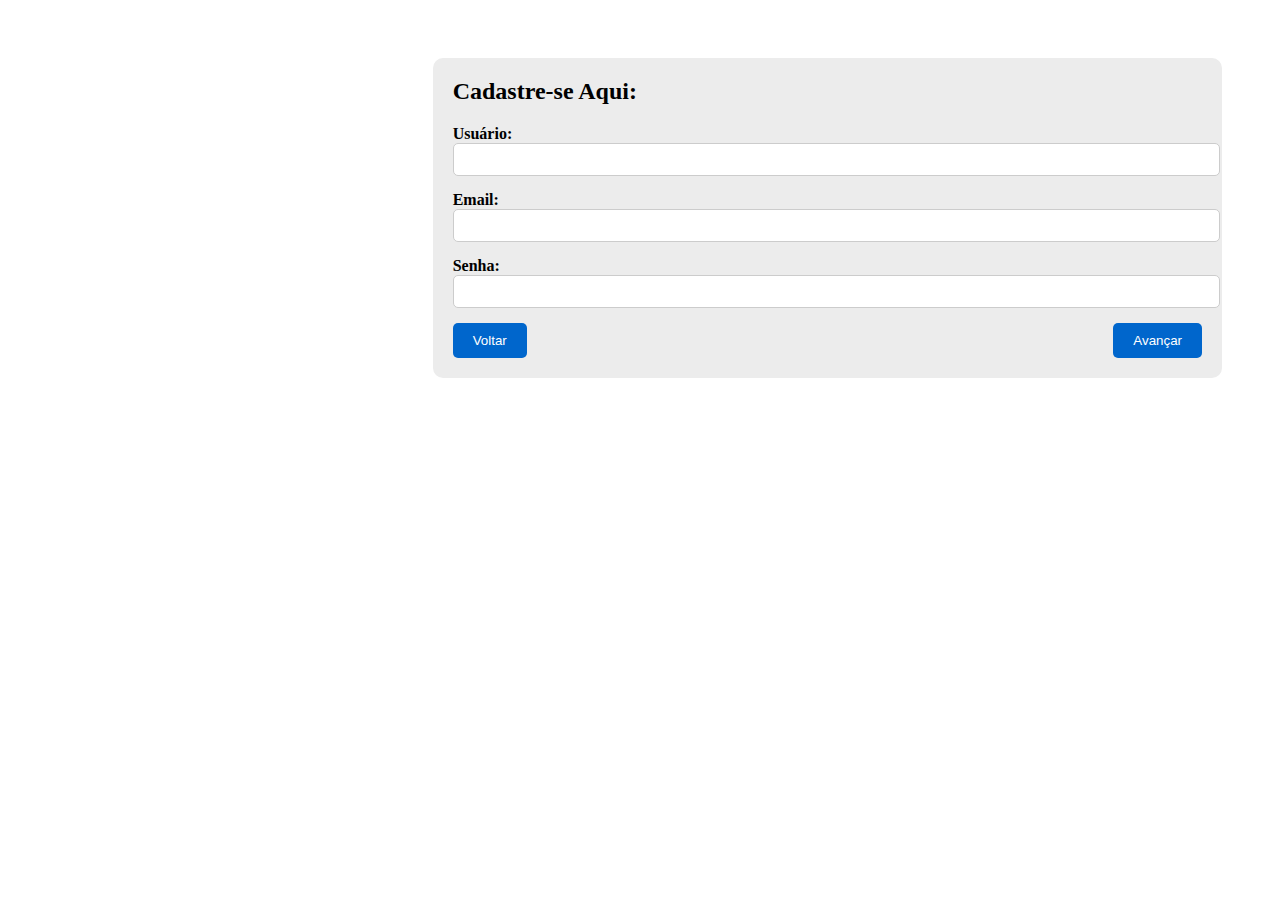
<file: cadastre.html>
<!DOCTYPE html>
<html lang="en">
<head>
    <meta charset="UTF-8">
    <meta name="viewport" content="width=device-width, initial-scale=1.0">
    <title>Document</title>
    <link rel="stylesheet" href="cadastre.css">
</head>
<body>
    <div class="form-wrapper">
        <div class="image-container">
          <!-- Coloque sua imagem aqui -->
        </div>
        <div class="form-container">
          <div class="title">
            Cadastre-se Aqui:
          </div>
          <div class="form-field">
            <label for="username">Usuário:</label>
            <input type="text" id="username" name="username">
          </div>
          <div class="form-field">
            <label for="email">Email:</label>
            <input type="email" id="email" name="email">
          </div>
          <div class="form-field">
            <label for="password">Senha:</label>
            <input type="password" id="password" name="password">
          </div>
          <div class="button-container">
            <button class="btn-back" onclick="redirectTo('index.html')" >Voltar</button>
            <button class="btn-next" onclick="redirectTo('index.html')">Avançar</button>
          </div>
        </div>
      </div>
      <script src="script.js"></script>
</body>
</html>
</file>
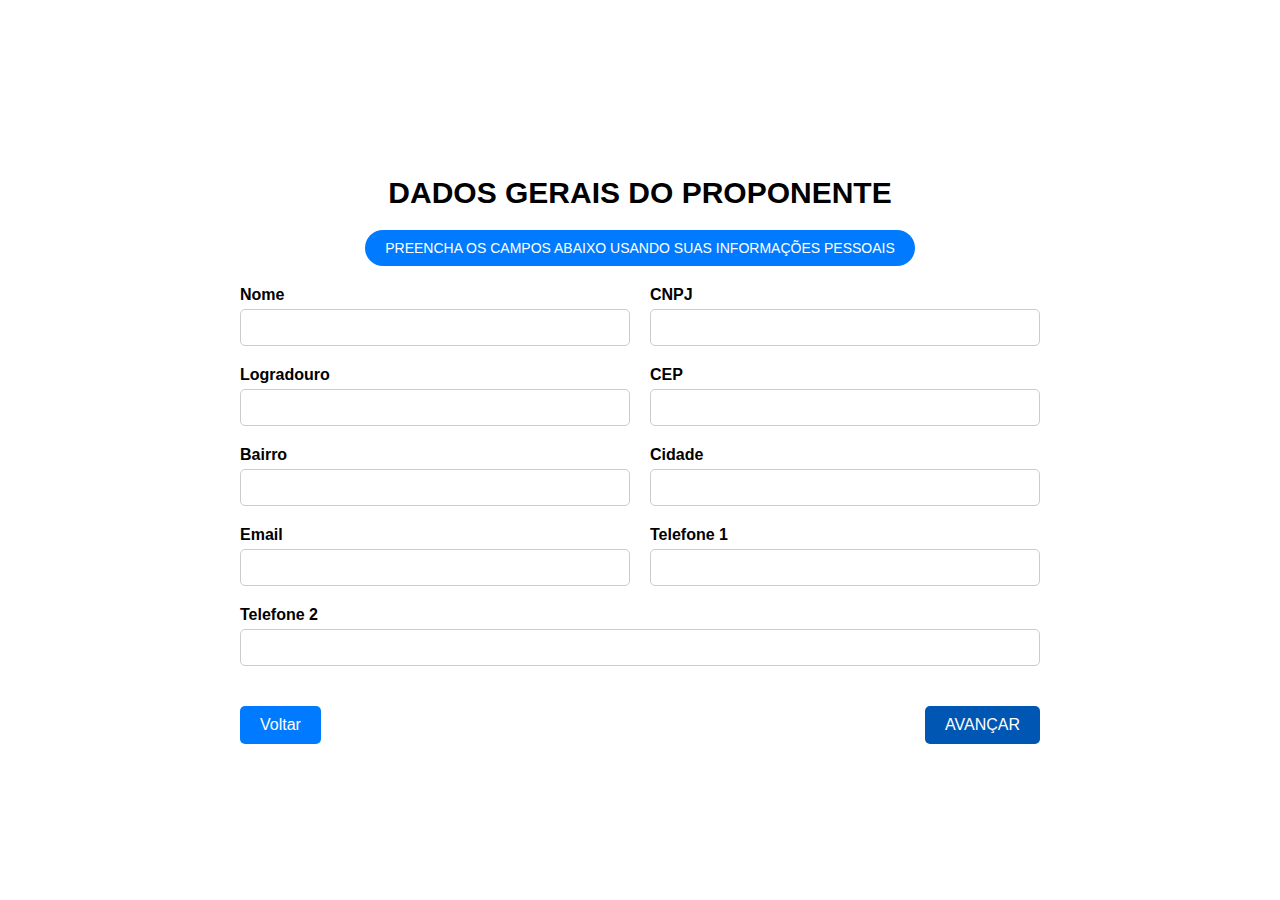
<file: cadastroinst.html>
<!DOCTYPE html>
<html lang="pt-BR">
<head>
    <meta charset="UTF-8">
    <meta name="viewport" content="width=device-width, initial-scale=1.0">
    <title>Dados Gerais do Proponente</title>
    <link rel="stylesheet" href="cadastroinst.css">
</head>
<body>
    <div class="container">
        <h1>DADOS GERAIS DO PROPONENTE</h1>
        <div class="instruction">PREENCHA OS CAMPOS ABAIXO USANDO SUAS INFORMAÇÕES PESSOAIS</div>
        <form>
            <div class="form-group">
                <label for="nome">Nome</label>
                <input type="text" id="nome" name="nome">
            </div>
            <div class="form-group">
                <label for="cnpj">CNPJ</label>
                <input type="text" id="cnpj" name="cnpj">
            </div>
            <div class="form-group">
                <label for="logradouro">Logradouro</label>
                <input type="text" id="logradouro" name="logradouro">
            </div>
            <div class="form-group">
                <label for="cep">CEP</label>
                <input type="text" id="cep" name="cep">
            </div>
            <div class="form-group">
                <label for="bairro">Bairro</label>
                <input type="text" id="bairro" name="bairro">
            </div>
            <div class="form-group">
                <label for="cidade">Cidade</label>
                <input type="text" id="cidade" name="cidade">
            </div>
            <div class="form-group">
                <label for="email">Email</label>
                <input type="email" id="email" name="email">
            </div>
            <div class="form-group">
                <label for="telefone1">Telefone 1</label>
                <input type="tel" id="telefone1" name="telefone1">
            </div>
            <div class="form-group">
                <label for="telefone2">Telefone 2</label>
                <input type="tel" id="telefone2" name="telefone2">
            </div>
            <div class="buttons">
                <button type="button" class="voltar" onclick="redirectTo('cadastroresp.html')">Voltar</button>
                <button type="button" class="avancar" onclick="redirectTo('paginainicial.html')">AVANÇAR</button>
            </div>
        </form>
    </div>
    <script src="script.js"></script>
</body>
</html>
</file>
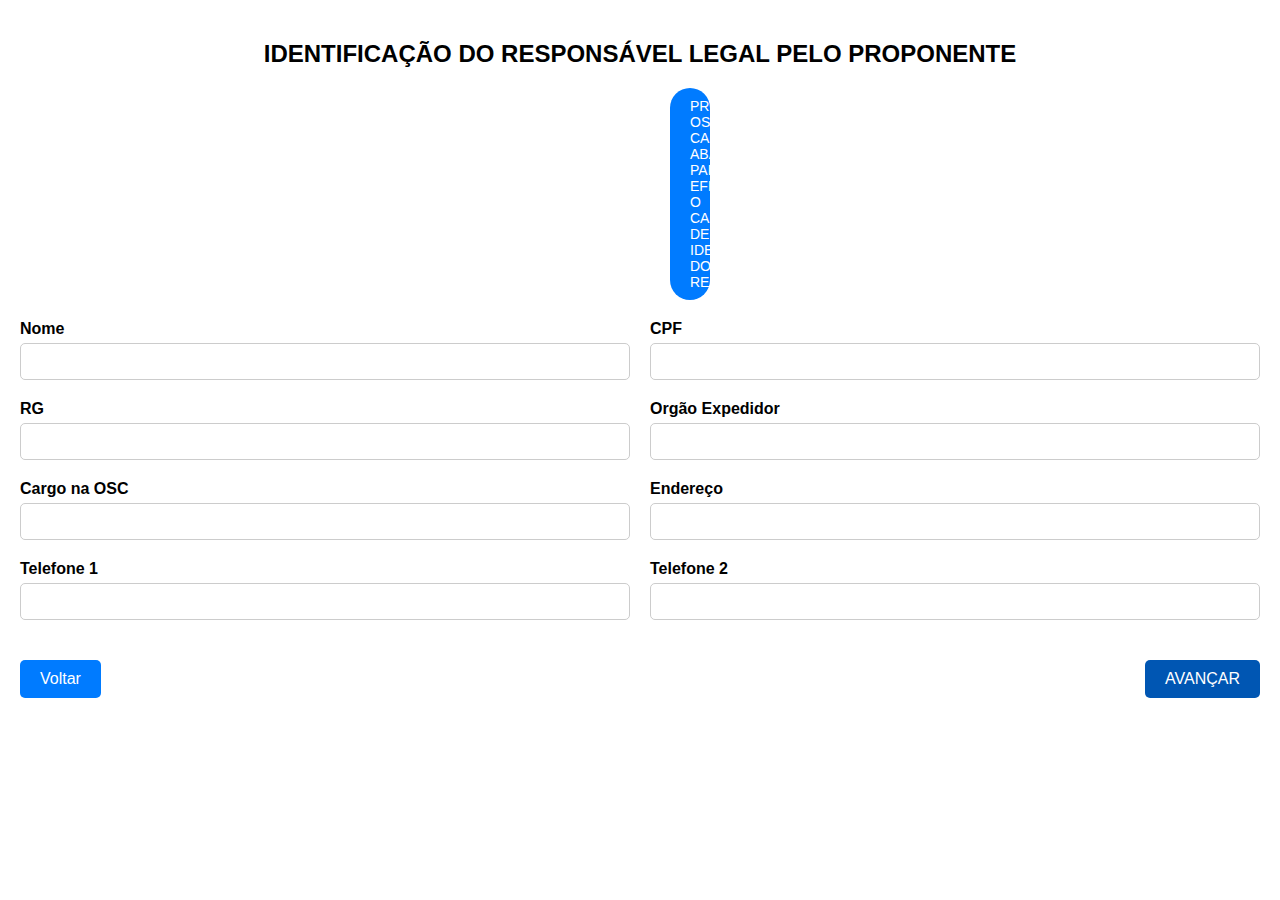
<file: cadastroresp.html>
<!DOCTYPE html>
<html lang="pt-BR">

<head>
    <meta charset="UTF-8">
    <meta name="viewport" content="width=device-width, initial-scale=1.0">
    <title>Identificação do Responsável Legal</title>
    <link rel="stylesheet" href="cadastroresp.css">
</head>

<body>
    <div class="container">
        <h1>IDENTIFICAÇÃO DO RESPONSÁVEL LEGAL PELO PROPONENTE</h1>
        <div class="instruction">PREENCHA OS CAMPOS ABAIXO PARA EFETUAR O CADASTRO DE IDENTIFICAÇÃO DO RESPONSÁVEL</div>
        <form>
            <div class="form-group">
                <label for="nome">Nome</label>
                <input type="text" id="nome" name="nome">
            </div>
            <div class="form-group">
                <label for="cpf">CPF</label>
                <input type="text" id="cpf" name="cpf">
            </div>
            <div class="form-group">
                <label for="rg">RG</label>
                <input type="text" id="rg" name="rg">
            </div>
            <div class="form-group">
                <label for="orgao-expedidor">Orgão Expedidor</label>
                <input type="text" id="orgao-expedidor" name="orgao-expedidor">
            </div>
            <div class="form-group">
                <label for="cargo">Cargo na OSC</label>
                <input type="text" id="cargo" name="cargo">
            </div>
            <div class="form-group">
                <label for="endereco">Endereço</label>
                <input type="text" id="endereco" name="endereco">
            </div>
            <div class="form-group">
                <label for="telefone1">Telefone 1</label>
                <input type="tel" id="telefone1" name="telefone1">
            </div>
            <div class="form-group">
                <label for="telefone2">Telefone 2</label>
                <input type="tel" id="telefone2" name="telefone2">
            </div>
            <div class="buttons">
                <button type="button" class="voltar" onclick="redirectTo('paginainicial.html')">Voltar</button>
                <button type="button" class="avancar" onclick="redirectTo('cadastroinst.html')">AVANÇAR</button>
            </div>
        </form>
    </div>
    <script src="script.js"></script>
</body>

</html>
</file>
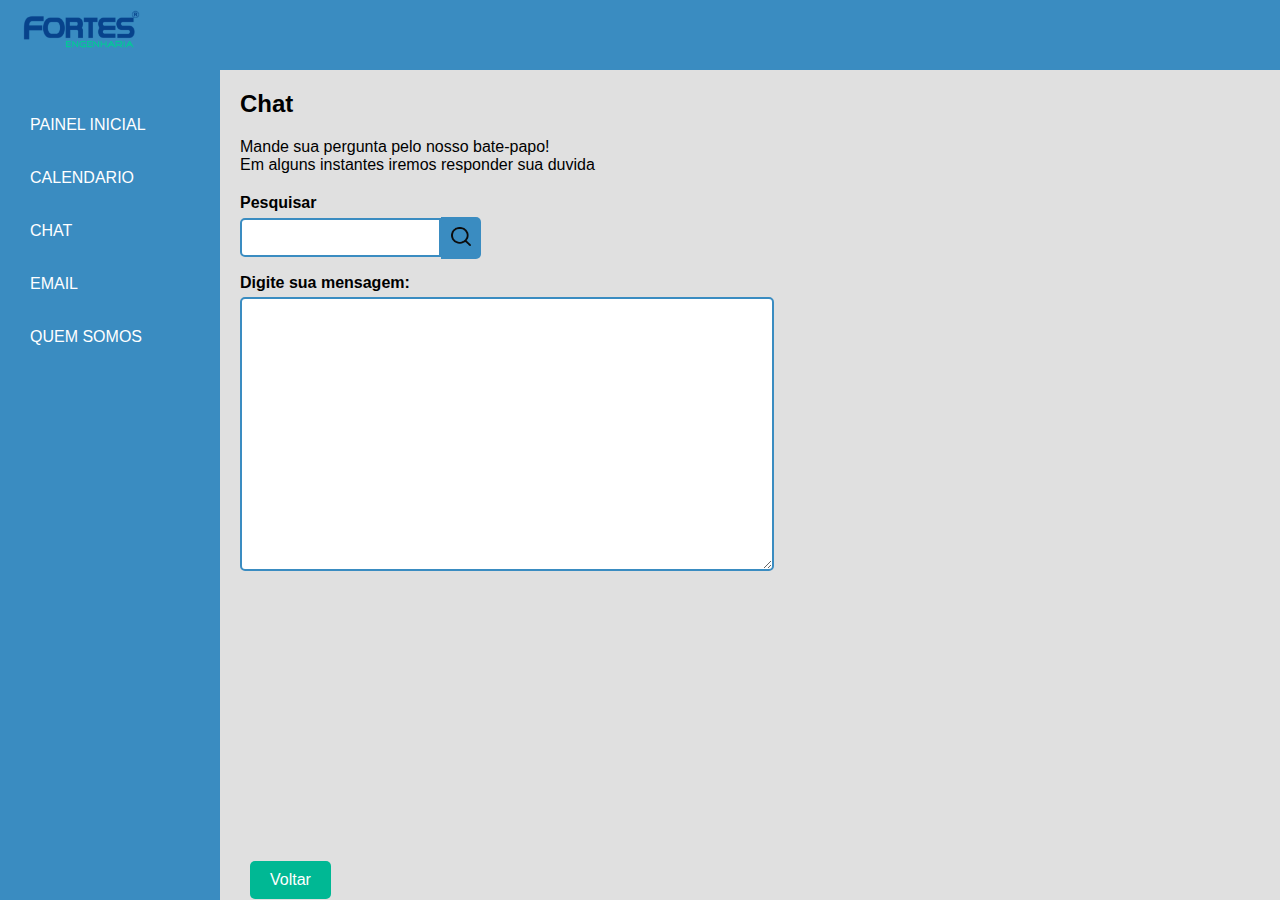
<file: chat.html>
<!DOCTYPE html>
<html lang="en">
<head>
    <meta charset="UTF-8">
    <meta name="viewport" content="width=device-width, initial-scale=1.0">
    <title>Chat - Fortes Engenharia</title>
    <link rel="stylesheet" href="chat.css">
</head>
<body>
    <div class="container">
        <header class="header">
            <img src="fortes_logo.png" alt="Fortes Engenharia">
            <a href="paginainicial.html" class="voltar">Voltar</a>
        </header>
        <div class="content">
            <aside class="sidebar">
                <nav>
                    <ul>
                        <li><a href="#">PAINEL INICIAL</a></li>
                        <li><a href="#">CALENDARIO</a></li>
                        <li><a href="#">CHAT</a></li>
                        <li><a href="#">EMAIL</a></li>
                        <li><a href="#">QUEM SOMOS</a></li>
                    </ul>
                </nav>
            </aside>
            <main class="main-content">
                <h2>Chat</h2>
                <p>Mande sua pergunta pelo nosso bate-papo!<br>
                Em alguns instantes iremos responder sua duvida</p>
                
                <form>
                    <label for="pesquisar">Pesquisar</label>
                    <div class="search-bar">
                        <input type="text" id="pesquisar" placeholder="">
                        <button type="button"><img src="search.png" alt="Pesquisar"></button>
                    </div>

                    <label for="mensagem">Digite sua mensagem:</label>
                    <textarea style="width: 50%; height: 250px;" id="mensagem" rows="5"></textarea>
                </form>
            </main>
        </div>
    </div>
</body>
</html>
</file>
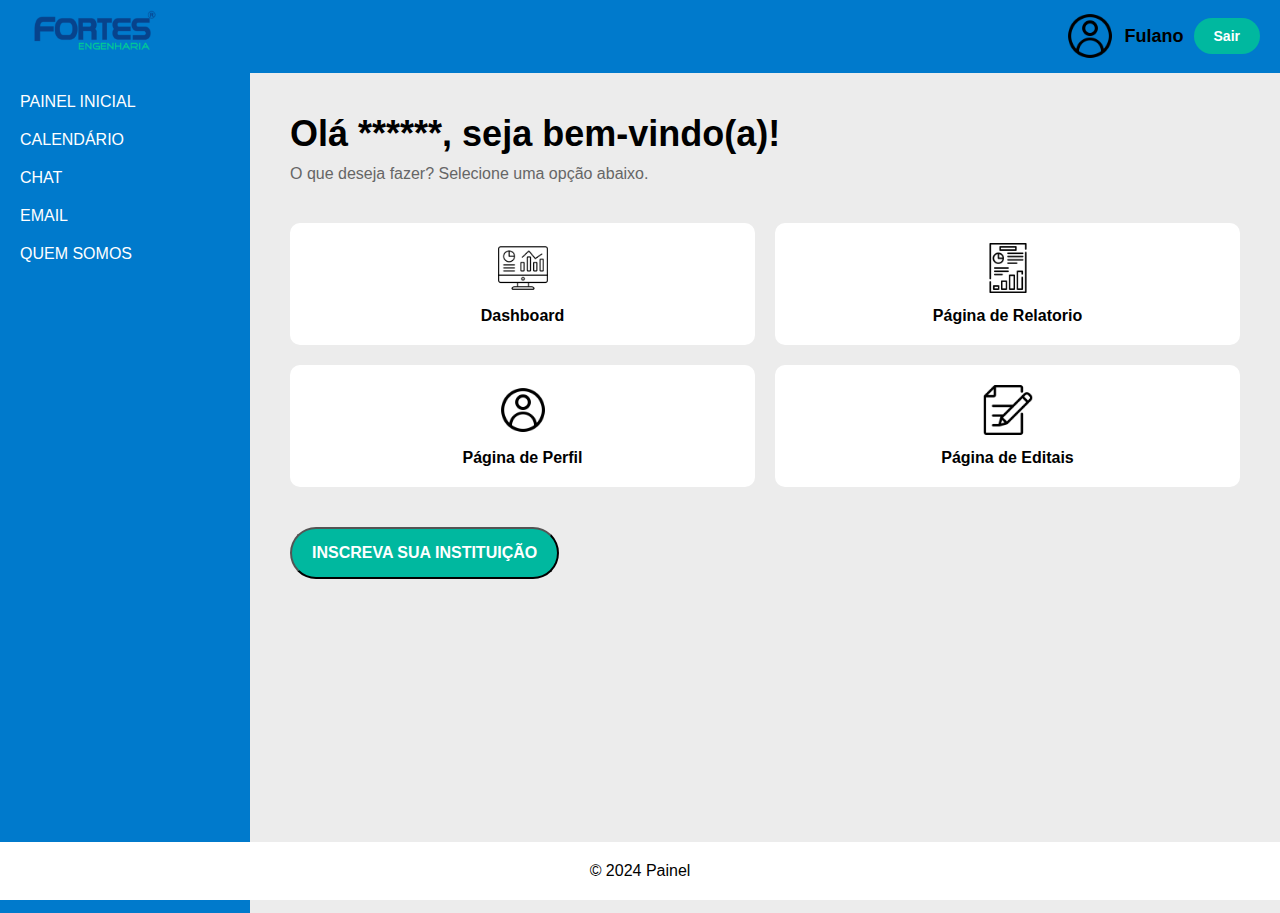
<file: paginainicial.html>
<!DOCTYPE html>
<html lang="en">

<head>
    <meta charset="UTF-8">
    <meta name="viewport" content="width=device-width, initial-scale=1.0">
    <title>Painel</title>
    <link rel="stylesheet" href="paginainicial.css">
</head>

<body>
    <header class="header">
        <img src="fortes_logo.png" alt="Logo" class="logo">
        <div class="user-info">
            <img src="perfil-de-usuario.png" alt="User Icon" class="user-icon">
            <span class="username">Fulano</span>
            <button class="logout" onclick="redirectTo('index.html')">Sair</button>
        </div>
    </header>
    <main class="main-content">
        <nav class="sidebar">
            <ul>
                <li>
                    <span>PAINEL INICIAL</span>
                </li>
                <li>
                    <span>CALENDÁRIO</span>
                </li>
                <li>
                    <span>CHAT</span>
                </li>
                <li>
                    <span>EMAIL</span>
                </li>
                <li>
                    <span onclick="redirectTo('sobre.html')">QUEM SOMOS</span></a>
                </li>
            </ul>
        </nav>
        <section class="dashboard-content">
            <h1 class="welcome-message">Olá ******, seja bem-vindo(a)!</h1>
            <p class="instructions">O que deseja fazer? Selecione uma opção abaixo.</p>
            <div class="actions">
                <div class="action-btn">
                    <img src="painel.png" alt="Dashboard Icon">
                    <span>Dashboard</span>
                </div>
                <div class="action-btn">
                    <img src="relatorio-de-negocios.png" alt="Report Icon">
                    <span>Página de Relatorio</span>
                </div>
                <div class="action-btn">
                    <img src="perfil-de-usuario.png" alt="Profile Icon" onclick="redirectTo('perfil.html')">
                    <span>Página de Perfil</span>
                </div>
                <div class="action-btn">
                    <img src="editar.png" alt="Edital Icon">
                    <span>Página de Editais</span>
                </div>
            </div>
            <div class="additional-actions">
                <button class="action-btn special-btn" onclick="redirectTo('cadastroresp.html')">INSCREVA SUA
                    INSTITUIÇÃO</button>
            </div>
        </section>
    </main>
    <footer class="footer">
        <span>&copy; 2024 Painel</span>
    </footer>
    <script src="script.js"></script>
</body>

</html>
</file>
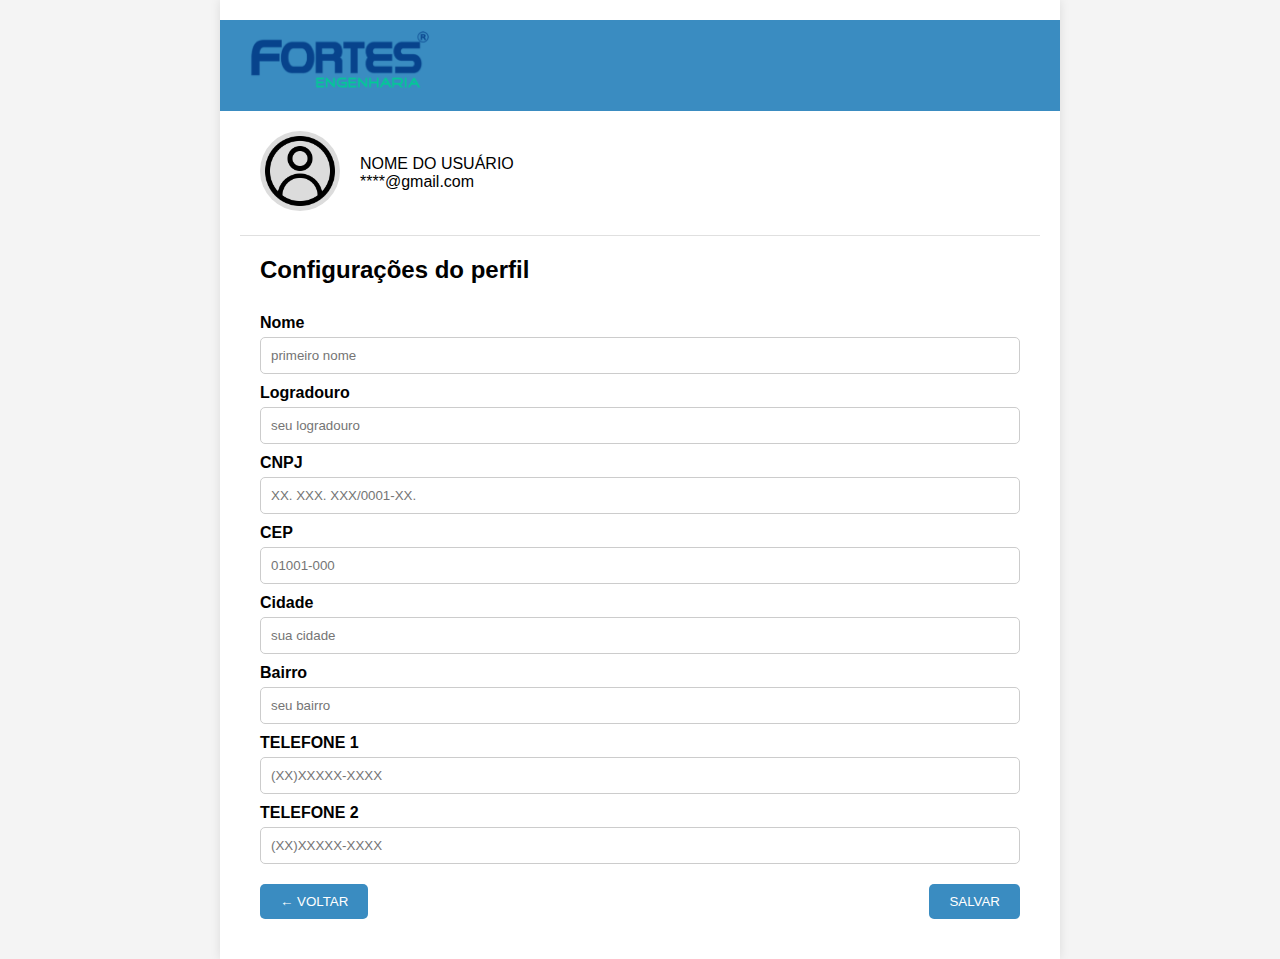
<file: perfil.html>
<!DOCTYPE html>
<html lang="pt-BR">
<head>
    <meta charset="UTF-8">
    <meta name="viewport" content="width=device-width, initial-scale=1.0">
    <title>Configurações do Perfil</title>
    <link rel="stylesheet" href="perfil.css">
</head>
<body>
    <div class="container">
        <div class="header">
            <img src="fortes_logo.png" alt="Fortes Engenharia">
        </div>
        <div class="profile">
            <div class="profile-picture">
                <img src="perfil-de-usuario.png" alt="Profile Picture">
            </div>
            <div class="email">
                <p>NOME DO USUÁRIO
                </p>
                <p>****@gmail.com</p>
            </div>
        </div>
        <div class="form-container">
            <h2>Configurações do perfil</h2>
            <form>
                <label for="nome">Nome</label>
                <input type="text" id="nome" placeholder="primeiro nome">
                
                <label for="logradouro">Logradouro</label>
                <input type="text" id="logradouro" placeholder="seu logradouro">
                
                <label for="cnpj">CNPJ</label>
                <input type="text" id="cnpj" placeholder="XX. XXX. XXX/0001-XX.">
                
                <label for="cep">CEP</label>
                <input type="text" id="cep" placeholder="01001-000">
                
                <label for="cidade">Cidade</label>
                <input type="text" id="cidade" placeholder="sua cidade">
                
                <label for="bairro">Bairro</label>
                <input type="text" id="bairro" placeholder="seu bairro">
                
                <label for="telefone1">TELEFONE 1</label>
                <input type="text" id="telefone1" placeholder="(XX)XXXXX-XXXX">
                
                <label for="telefone2">TELEFONE 2</label>
                <input type="text" id="telefone2" placeholder="(XX)XXXXX-XXXX">
                
                <div class="buttons">
                    <button type="button" onclick="redirectTo('paginainicial.html')">← VOLTAR</button>
                    <button type="button" onclick="redirectTo('paginainicial.html')">SALVAR</button>
                </div>
            </form>
        </div>
    </div>
    <script src="script.js"></script>
</body>
</html>
</file>
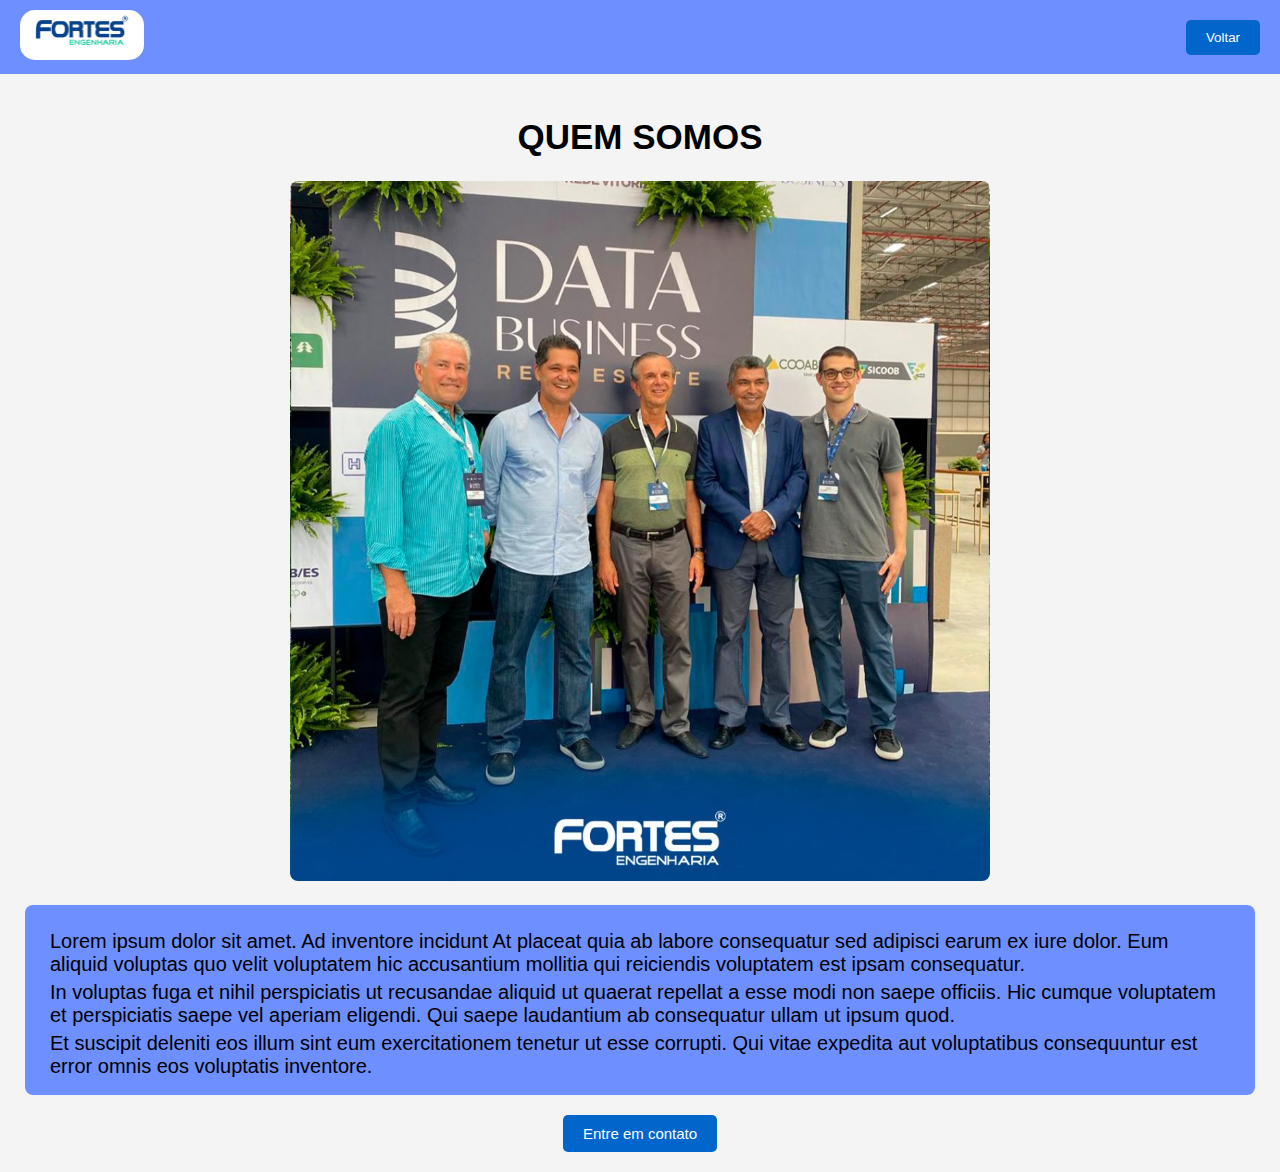
<file: sobre.html>
<!DOCTYPE html>
<html lang="pt-BR">
<head>
    <meta charset="UTF-8">
    <meta name="viewport" content="width=device-width, initial-scale=1.0">
    <title>Quem Somos</title>
    <link rel="stylesheet" href="stylesobre.css">
</head>
<body>
    <header>
        <div class="logo">
            <img class="logo" src="fortes_logo.png" alt="Fortes Engenharia Logo">
        </div>
        <button class="voltar" onclick="redirectTo('paginainicial.html')">Voltar</button>
    </header>
    <main>
        <h1>QUEM SOMOS</h1>
        <div class="image-container">
            <img class="equipe" src="equipe_fortes.jpg" alt="Equipe Fortes Engenharia">
        </div>
        <div class="content">
            <p>Lorem ipsum dolor sit amet. Ad inventore incidunt At placeat quia ab labore consequatur sed adipisci earum ex iure dolor. Eum aliquid voluptas quo velit voluptatem hic accusantium mollitia qui reiciendis voluptatem est ipsam consequatur.</p>
            <p>In voluptas fuga et nihil perspiciatis ut recusandae aliquid ut quaerat repellat a esse modi non saepe officiis. Hic cumque voluptatem et perspiciatis saepe vel aperiam eligendi. Qui saepe laudantium ab consequatur ullam ut ipsum quod.</p>
            <p>Et suscipit deleniti eos illum sint eum exercitationem tenetur ut esse corrupti. Qui vitae expedita aut voluptatibus consequuntur est error omnis eos voluptatis inventore.</p>
        </div>
        <button class="contact">Entre em contato</button>
    </main>
    <script src="script.js"></script>
</body>
</html>
</file>
<file: cadastre.css>
.form-wrapper {
    display: flex;
    justify-content: space-between;
    padding: 50px;
  }
  
  .image-container {
    flex: 1;
    /* Estilize sua imagem aqui */
  }
  
  .form-container {
    flex: 2;
    background-color: #ECECEC;
    padding: 20px;
    border-radius: 10px;
  }
  
  .title {
    font-size: 24px;
    font-weight: bold;
    margin-bottom: 20px;
  }
  
  .form-field {
    margin-bottom: 15px;
  }
  
  label {
    display: block;
    font-weight: bold;
  }
  
  input {
    width: 100%;
    padding: 8px;
    border-radius: 5px;
    border: 1px solid #ccc;
  }
  
  .button-container {
    display: flex;
    justify-content: space-between;
  }
  
  button {
    padding: 10px 20px;
    border-radius: 5px;
    border: none;
    cursor: pointer;
  }
  
  .btn-back {
    background-color: #0066CC;
    color: white;
  }
  
  .btn-next {
    background-color: #0066CC;
    color: white;
  }
</file>
<file: cadastroinst.css>
body {
    font-family: Arial, sans-serif;
    margin: 0;
    padding: 0;
    box-sizing: border-box;
    display: flex;
    flex-direction: column;
    height: 100vh;
    background-color: #f4f4f4;
}

.container {
    flex: 1;
    display: flex;
    flex-direction: column;
    align-items: center;
    justify-content: center;
    padding: 20px;
    background-color: white;
}

h1 {
    font-size: 24px;
    text-align: center;
    margin: 0;
    padding: 20px 0;
    font-size: 30px;
}

.instruction {
    background-color: #007bff;
    color: white;
    padding: 10px 20px;
    border-radius: 20px;
    text-align: center;
    margin-bottom: 20px;
    font-size: 14px;
}

form {
    width: 100%;
    max-width: 800px;
    display: flex;
    flex-wrap: wrap;
    gap: 20px;
}

.form-group {
    flex: 1 1 calc(50% - 40px);
    display: flex;
    flex-direction: column;
}

.form-group label {
    margin-bottom: 5px;
    font-weight: bold;
}

.form-group input {
    padding: 10px;
    border: 1px solid #ccc;
    border-radius: 5px;
}

.buttons {
    width: 100%;
    display: flex;
    justify-content: space-between;
    margin-top: 20px;
}

.buttons .voltar,
.buttons .avancar {
    background-color: #007bff;
    color: white;
    border: none;
    padding: 10px 20px;
    border-radius: 5px;
    cursor: pointer;
    font-size: 16px;
}

.buttons .voltar:hover,
.buttons .avancar:hover {
    background-color: #0056b3;
}

.buttons .avancar {
    background-color: #0056b3;
}

.buttons .avancar:hover {
    background-color: #004085;
}
</file>
<file: cadastroresp.css>
body {
    font-family: Arial, sans-serif;
    margin: 0;
    padding: 0;
    box-sizing: border-box;
    display: flex;
    flex-direction: column;
    height: 100vh;
    background-color: #f4f4f4;
}

.container {
    flex: 1;
    padding: 20px;
    background-color: white;
}

h1 {
    font-size: 24px;
    text-align: center;
    margin: 0;
    padding: 20px 0;
}

.instruction {
    background-color: #007bff;
    color: white;
    padding: 10px 20px;
    border-radius: 20px;
    text-align: center;
    margin-bottom: 20px;
    font-size: 14px;
    margin-left: 650px;
    margin-right: 650px;
}

form {
    display: flex;
    flex-wrap: wrap;
    gap: 20px;
    justify-content: space-between;
}

.form-group {
    flex: 1 1 calc(50% - 40px);
    display: flex;
    flex-direction: column;
}

.form-group label {
    margin-bottom: 5px;
    font-weight: bold;
}

.form-group input {
    padding: 10px;
    border: 1px solid #ccc;
    border-radius: 5px;
}

.buttons {
    width: 100%;
    display: flex;
    justify-content: space-between;
    margin-top: 20px;
}

.buttons .voltar,
.buttons .avancar {
    background-color: #007bff;
    color: white;
    border: none;
    padding: 10px 20px;
    border-radius: 5px;
    cursor: pointer;
    font-size: 16px;
}

.buttons #voltar:hover,
.buttons .avancar:hover {
    background-color: #0056b3;
}

.buttons .avancar {
    background-color: #0056b3;
}

.buttons .avancar:hover {
    background-color: #004085;
}
</file>
<file: chat.css>
body {
    font-family: Arial, sans-serif;
    margin: 0;
    padding: 0;
    background-color: #f4f4f4;
}

.container {
    display: flex;
    flex-direction: column;
    min-height: 100vh;
}

.header {
    background-color: #3a8cc1;
    padding: 10px;
    display: flex;
    justify-content: space-between;
    align-items: center;
}

.header img {
    height: 50px;
}

.header .voltar {
    background-color: #00b894;
    color: white;
    padding: 10px 20px;
    border-radius: 5px;
    text-decoration: none;
}

.content {
    display: flex;
    flex: 1;
}

.sidebar {
    background-color: #3a8cc1;
    padding: 20px;
    width: 180px;
    color: white;
}

.sidebar nav ul {
    list-style: none;
    padding: 0;
}

.sidebar nav ul li {
    margin-bottom: 15px;
}

.sidebar nav ul li a {
    color: white;
    text-decoration: none;
    display: flex;
    align-items: center;
    padding: 10px;
    border-radius: 5px;
    transition: background-color 0.3s;
}

.sidebar nav ul li a:hover {
    text-decoration: underline;
}

.sidebar p {
    margin-top: 20px;
    font-weight: bold;
}

.main-content {
    background-color: #e0e0e0;
    flex: 1;
    padding: 20px;
}

.main-content h2 {
    margin-top: 0;
}

.main-content form {
    margin-top: 20px;
}

.main-content label {
    display: block;
    margin: 15px 0 5px;
    font-weight: bold;
}

.search-bar {
    display: flex;
    align-items: center;
    width: 0px;
}

.search-bar input {
    flex: 1;
    padding: 10px;
    border: 2px solid #3a8cc1;
    border-radius: 5px 0 0 5px;
}

.search-bar button {
    padding: 10px;
    background-color: #3a8cc1;
    border: none;
    border-radius: 0 5px 5px 0;
    cursor: pointer;
}

.search-bar button img {
    width: 20px;
    height: 19px;
}

.main-content textarea {
    width: 100%;
    padding: 10px;
    border: 2px solid #3a8cc1;
    border-radius: 5px;
}

.voltar {
    background-color: #00b894;
    color: white;
    padding: 10px 20px;
    border-radius: 5px;
    text-decoration: none;
    position: absolute;
    bottom: 1px;
    left: 250px;
}
</file>
<file: perfil.css>
body {
    font-family: Arial, sans-serif;
    background-color: #f4f4f4;
    margin: 0;
    padding: 0;
}

.container {
    width: 100%;
    max-width: 800px;
    margin: 0 auto;
    background-color: #ffffff;
    box-shadow: 0 0 10px rgba(0, 0, 0, 0.1);
    padding: 20px;
}

.header {
    background-color: #3a8cc1;
    padding: 0px 0;
    text-align: center;
    width: 840px;
    margin-left: -20px;
    
}

.header img {
    width: 220px;
    margin-left: -600px;
    margin-top: 10px;
}

.profile {
    display: flex;
    align-items: center;
    padding: 20px;
    border-bottom: 1px solid #e0e0e0;
}

.profile-picture {
    margin-right: 20px;
}

.profile-picture img {
    width: 80px;
    height: 80px;
    border-radius: 50%;
    background-color: #dcdcdc;
}

.email p {
    margin: 0;
}

.form-container {
    padding: 20px;
}

.form-container h2 {
    margin-top: 0;
}

.form-container form {
    display: flex;
    flex-direction: column;
}

.form-container label {
    margin: 10px 0 5px;
    font-weight: bold;
}

.form-container input {
    padding: 10px;
    border: 1px solid #cccccc;
    border-radius: 5px;
}

.buttons {
    display: flex;
    justify-content: space-between;
    margin-top: 20px;
}

.buttons button {
    padding: 10px 20px;
    border: none;
    border-radius: 5px;
    cursor: pointer;
}

.buttons button[type="button"] {
    background-color: #3a8cc1;
    color: white;
}

.buttons button[type="submit"] {
    background-color: #007bff;
    color: white;
}

.buttons button[type="button"]:hover,
.buttons button[type="submit"]:hover {
    opacity: 0.9;
}
/* Rectangle 65 */




@media (max-width: 600px) {
    .profile {
        flex-direction: column;
        align-items: center;
    }

    .profile-picture {
        margin-right: 0;
        margin-bottom: 10px;
    }

    .buttons {
        flex-direction: column;
    }

    .buttons button {
        width: 100%;
        margin-bottom: 10px;
    }
}
</file>
<file: stylesobre.css>
body {
    font-family: Arial, sans-serif;
    margin: 0;
    background-color: #f4f4f4;
    display: flex;
    flex-direction: column;
    height: 100vh;
}

header {
    display: flex;
    justify-content: space-between;
    align-items: center;
    background-color:  #6d8fff;
    padding: 10px 20px;
    color: white;
}

header .logo img {
    height: 40px;
    background-color: white;
    padding: 5px;
    border-radius: 15px;
}

header .voltar {
    background-color: #0066cc;
    color: white;
    border: none;
    padding: 10px 20px;
    border-radius: 5px;
    cursor: pointer;
}

header .voltar:hover {
    background-color: #0066cc;
}

main {
    flex: 1;
    padding: 20px;
}

main h1 {
    text-align: center;
    font-size: 35px;
}

main .image-container {
    text-align: center;
    margin: 20px 0;
}

main .image-container img {
    width: 700px;
    height: auto;
    border-radius: 8px;
}

main .content {
    background-color:  #6d8fff;
    padding: 20px;
    border-radius: 8px;
    margin: 5px;
    height: 150px;
}

main .content p {
    margin: 5px;
    font-size: 20px;

}

main .contact {
    display: block;
    background-color: #0066cc;
    color: white;
    border: none;
    padding: 10px 20px;
    border-radius: 5px;
    cursor: pointer;
    margin: 20px auto 0;
    text-align: center;
    font-size:  15px ;
}

main .contact:hover {
    background-color: #005bb5;
}
</file>
<file: paginainicial.css>
/* Reset some basic elements */
* {
    margin: 0;
    padding: 0;
    box-sizing: border-box;
}

body {
    font-family: 'Montserrat', sans-serif;
    background: #ECECEC;
    color: #000;
}

/* Header styles */
.header {
    background: #007ACC;
    display: flex;
    justify-content: space-between;
    align-items: center;
    padding: 10px 20px;
}

.header .logo {
    width: 150px;
}

.header .user-info {
    display: flex;
    align-items: center;
}

.header .user-icon {
    width: 50px;
    height: 50px;
    border-radius: 50%;
    margin-right: 10px;
}

.header .username {
    font-size: 18px;
    font-weight: 700;
    margin-right: 10px;
}

.header .logout {
    background: #00B89F;
    border: none;
    padding: 10px 20px;
    border-radius: 20px;
    font-size: 14px;
    font-weight: 700;
    cursor: pointer;
    color: #fff;
    transition: background 0.3s ease;
}

.header .logout:hover {
    background: #00997F;
}

/* Main content styles */
.main-content {
    display: flex;
    height: calc(100vh - 60px); /* Adjust height to fit the screen */
}

.sidebar {
    background: #007ACC;
    padding: 20px;
    width: 250px;
    height: 100%;
}

.sidebar ul {
    list-style-type: none;
}

.sidebar li {
    display: flex;
    align-items: center;
    margin-bottom: 20px;
    color: #fff;
}

.sidebar img {
    width: 30px;
    height: 30px;
    margin-right: 10px;
}

.dashboard-content {
    flex: 1;
    padding: 40px;
}

.welcome-message {
    font-size: 36px;
    font-weight: 700;
    margin-bottom: 10px;
}

.instructions {
    font-size: 16px;
    font-weight: 400;
    color: #666;
    margin-bottom: 40px;
}

.actions {
    display: grid;
    grid-template-columns: repeat(2, 1fr);
    gap: 20px;
    margin-bottom: 40px;
}

.action-btn {
    background: #fff;
    padding: 20px;
    border-radius: 10px;
    text-align: center;
    cursor: pointer;
    transition: transform 0.3s ease, box-shadow 0.3s ease;
}

.action-btn img {
    width: 50px;
    height: 50px;
    margin-bottom: 10px;
}

.action-btn span {
    display: block;
    font-size: 16px;
    font-weight: 700;
}

.action-btn:hover {
    transform: translateY(-5px);
    box-shadow: 0 4px 8px rgba(0, 0, 0, 0.1);
}

.special-btn {
    background: #00B89F;
    color: #fff;
    padding: 15px 20px;
    border-radius: 50px;
    font-size: 16px;
    font-weight: 700;
    cursor: pointer;
    text-align: center;
    transition: background 0.3s ease;
}

.special-btn:hover {
    background: #00997F;
}

.footer {
    text-align: center;
    padding: 20px;
    background: #fff;
    position: absolute;
    bottom: 0;
    width: 100%;
}
</file>
